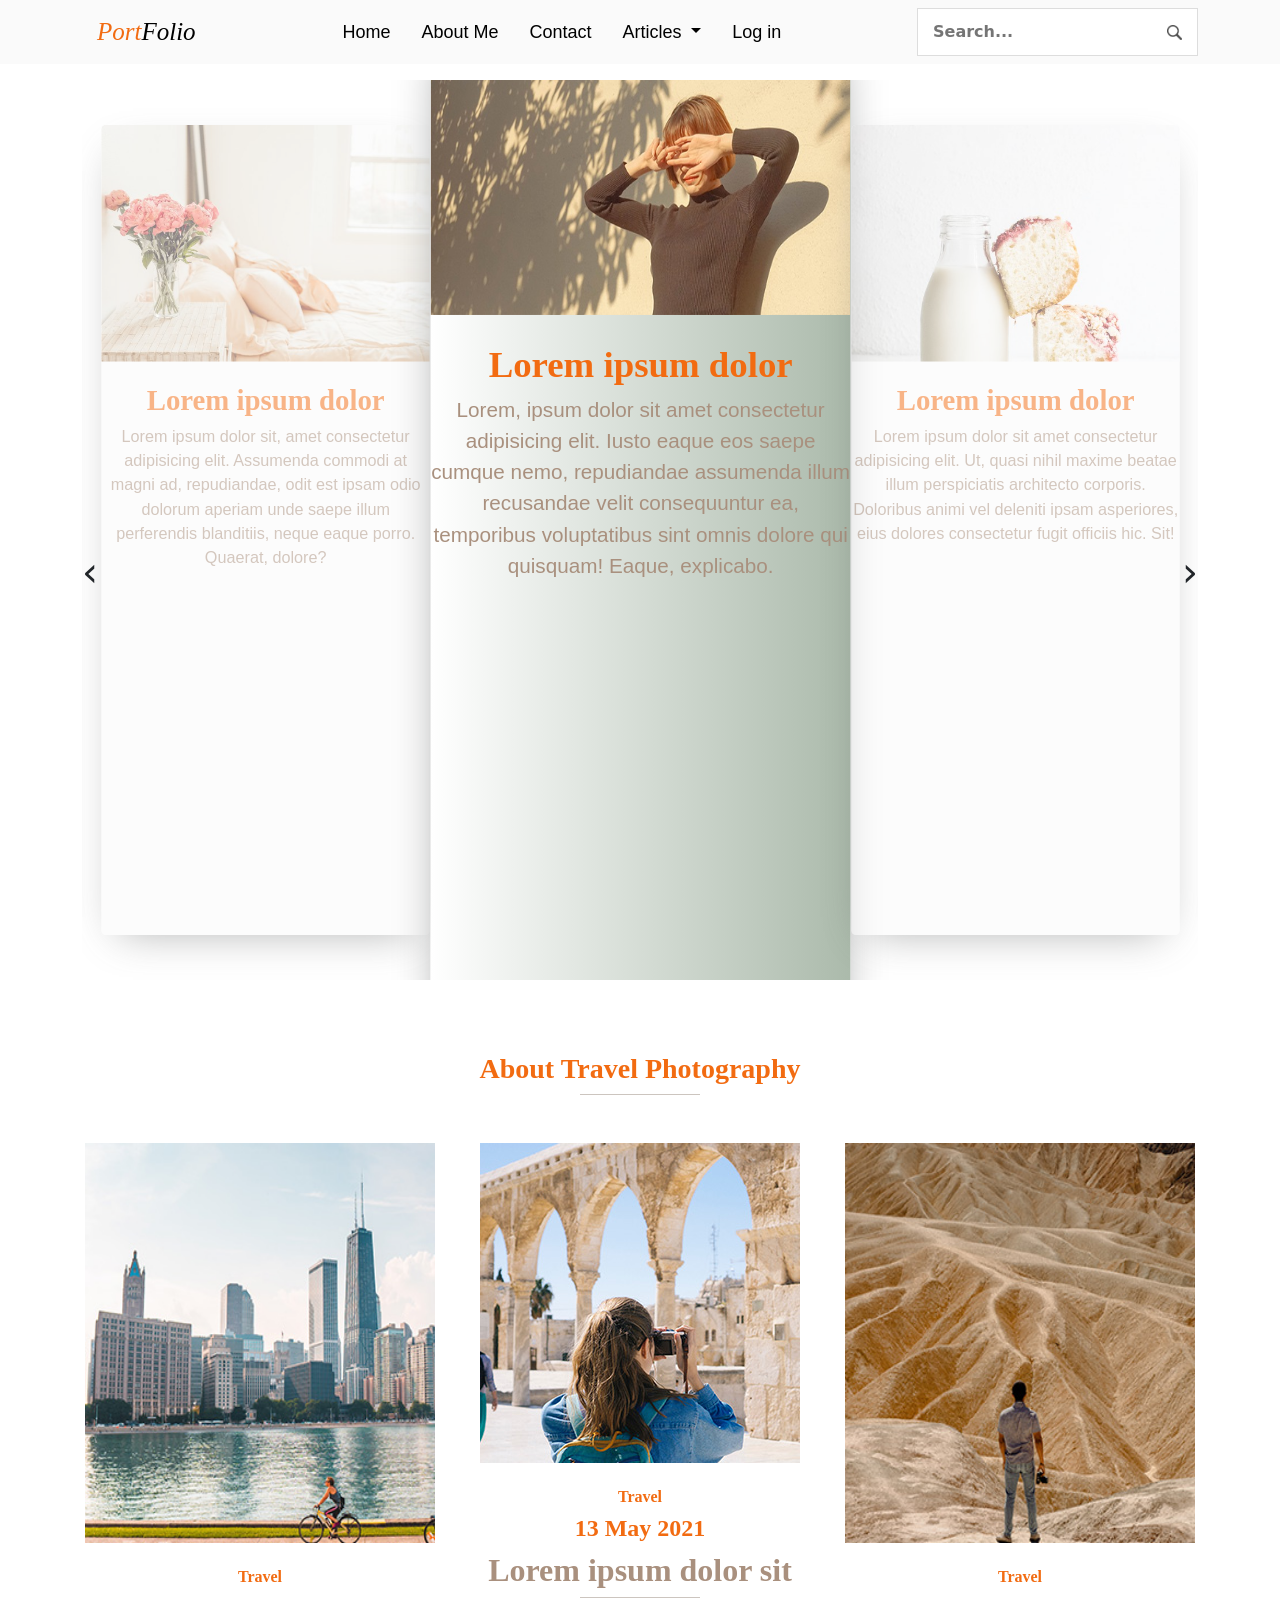
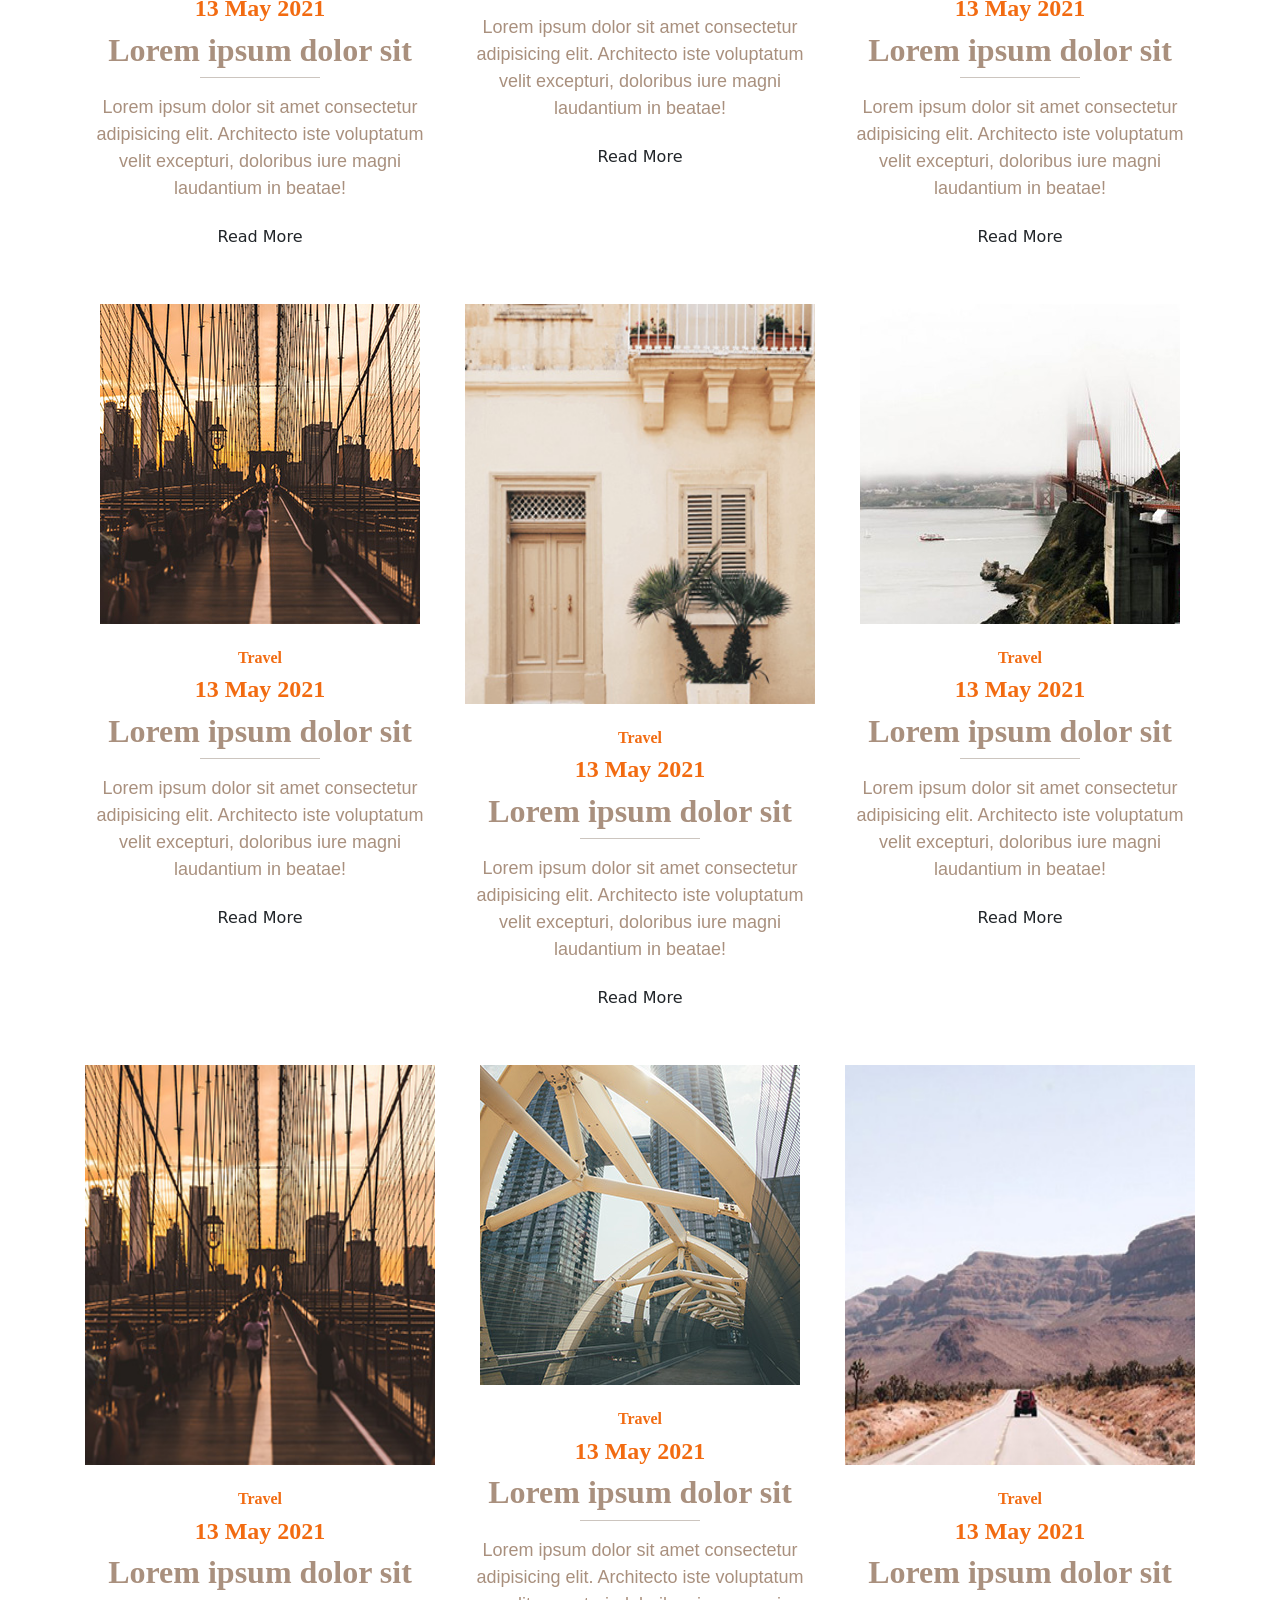
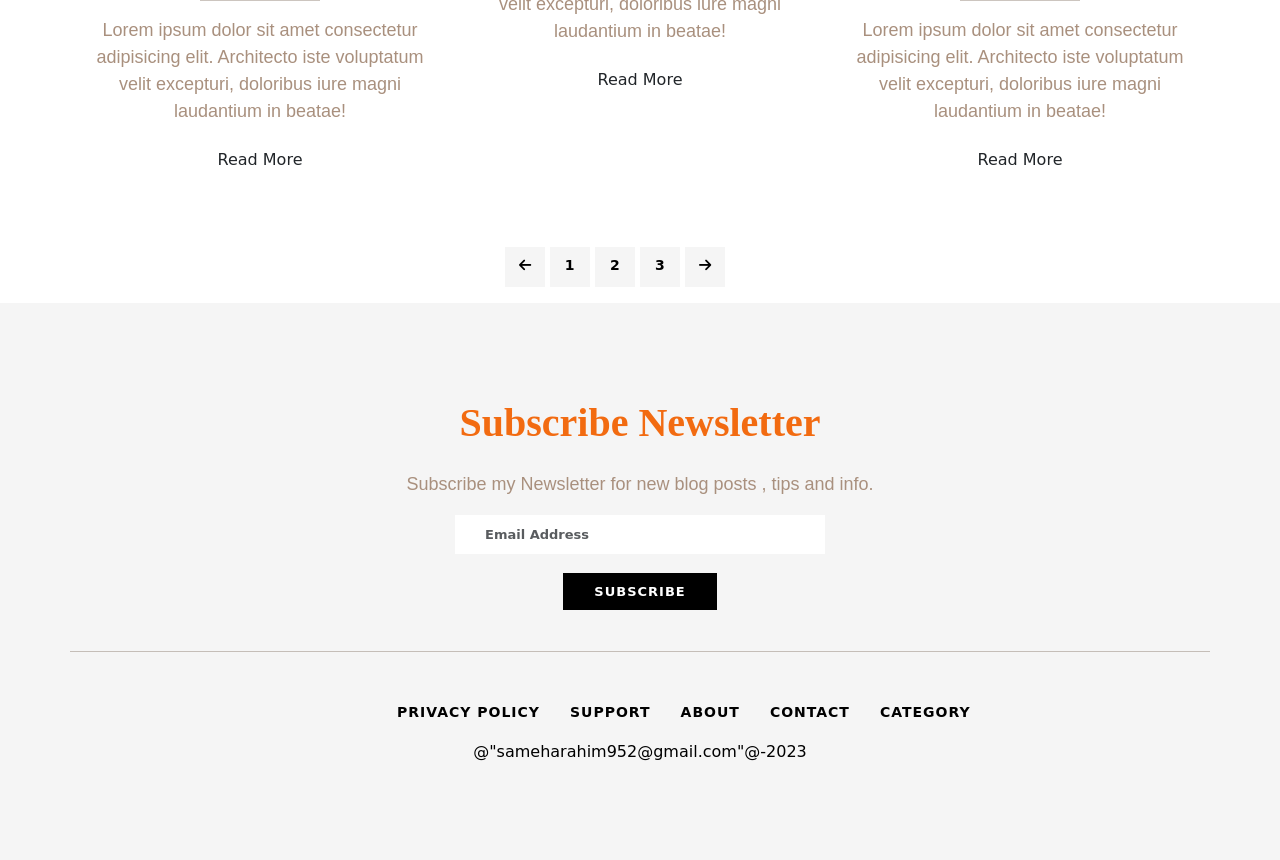
<file: index.html>
<!doctype html>
<html lang="en">
  <head>
    <meta charset="utf-8">
    <meta name="viewport" content="width=device-width, initial-scale=1">
    <title>iportfolio</title>
    <link rel="stylesheet" href="https://cdnjs.cloudflare.com/ajax/libs/font-awesome/6.4.0/css/all.min.css" integrity="sha512-iecdLmaskl7CVkqkXNQ/ZH/XLlvWZOJyj7Yy7tcenmpD1ypASozpmT/E0iPtmFIB46ZmdtAc9eNBvH0H/ZpiBw==" crossorigin="anonymous" referrerpolicy="no-referrer" />
    <link rel="stylesheet" href="https://cdnjs.cloudflare.com/ajax/libs/font-awesome/6.4.0/css/all.min.css" integrity="sha512-iecdLmaskl7CVkqkXNQ/ZH/XLlvWZOJyj7Yy7tcenmpD1ypASozpmT/E0iPtmFIB46ZmdtAc9eNBvH0H/ZpiBw==" crossorigin="anonymous" referrerpolicy="no-referrer" />
    <link rel="stylesheet" href="https://cdnjs.cloudflare.com/ajax/libs/font-awesome/6.4.0/css/all.min.css" integrity="sha512-iecdLmaskl7CVkqkXNQ/ZH/XLlvWZOJyj7Yy7tcenmpD1ypASozpmT/E0iPtmFIB46ZmdtAc9eNBvH0H/ZpiBw==" crossorigin="anonymous" referrerpolicy="no-referrer" />
    <link href="https://cdn.jsdelivr.net/npm/bootstrap@5.2.3/dist/css/bootstrap.min.css" rel="stylesheet" integrity="sha384-rbsA2VBKQhggwzxH7pPCaAqO46MgnOM80zW1RWuH61DGLwZJEdK2Kadq2F9CUG65" crossorigin="anonymous">
    <link rel="stylesheet" href="css/owl.carousel.min.css">
    <link rel="stylesheet" href="css/style.css">
    
   
  </head>
  <body onload="myfuntion()">
    <header class="navigation sticky-top">
      <div class="">
        <nav class="navbar navbar-expand-lg">
          <div class="heading container">
            <a class="logo navbar-brand" href="#">
              Port<span>Folio</span>
            </a>
            <button class="navbar-toggler" type="button" data-bs-toggle="collapse" data-bs-target="#navbarSupportedContent" aria-controls="navbarSupportedContent" aria-expanded="false" aria-label="Toggle navigation">
              <span class="navbar-toggler-icon"></span>
            </button>
            <div class="collapse navbar-collapse" id="navbarSupportedContent">
              <ul class="navbar-nav me-auto mb-2 mb-lg-0 mx-auto">
                <li class="nav-item">
                  <a class="nav-link" aria-current="page" href="index.html">Home</a>
                </li>
                <li class="nav-item">
                  <a class="nav-link" href="about.html">About Me</a>
                </li>
               
                <li class="nav-item">
                  <a class="nav-link" href="contact.html">Contact</a>
                </li>
                <li class="nav-item dropdown">
                  <a class="nav-link dropdown-toggle" href="article.html" role="button" data-bs-toggle="dropdown" aria-expanded="false">
                  Articles
                  </a>
                  <ul class="dropdown-menu">
                    <li><a class="dropdown-item" href="article.html">Travel</a></li>
                    <li><a class="dropdown-item" href="article.html">Lifestyle</a></li>
                    <li><a class="dropdown-item" href="article.html">Cruises</a></li>
                  </ul>
                </li>
                <li class="nav-item">
                  <a class="nav-link" href="login.html">Log in</a>
                </li>
                
              </ul>
              
                
              <form action="#!" class="search order-lg-3 order-md-2 order-3 ml-auto">
                <input id="search-query" name="s" type="search" placeholder="Search..." autocomplete="off">
              </form>
              
            </div>
          </div>
        </nav>
      </div>
    </header>


    <section id="slider" class="mt-3">
      <div class="container">
        <div class="slider">
          <div class="owl-carousel">
            <div class="slider-card">
              <div class="d-flex justify-contant-center align-item-center mb-4">
                <img src="image/bg-bannerx.jpg" alt="">
              </div>
              <h2>Lorem ipsum dolor</h2>
              <p>Lorem, ipsum dolor sit amet consectetur adipisicing elit. Iusto eaque eos saepe cumque nemo, repudiandae assumenda illum recusandae velit consequuntur ea, temporibus voluptatibus sint omnis dolore qui quisquam! Eaque, explicabo.</p>
            </div>
            <div class="slider-card">
              <div class="d-flex justify-contant-center align-item-center mb-4">
                <img src="image/img-2.jpg" alt="">
              </div>
              <h2>Lorem ipsum dolor</h2>
              <p>Lorem ipsum dolor sit amet consectetur adipisicing elit. Ut, quasi nihil maxime beatae illum perspiciatis architecto corporis. Doloribus animi vel deleniti ipsam asperiores, eius dolores consectetur fugit officiis hic. Sit!</p>
            </div>
            <div class="slider-card">
              <div class="d-flex justify-contant-center align-item-center mb-4">
                <img src="image/img-5.jpg" alt="">
              </div>
              <h2>Lorem ipsum dolor</h2>
              <p>Lorem ipsum dolor sit amet consectetur adipisicing elit. Delectus fuga tempora eum voluptatibus aperiam qui, sequi dolor saepe ipsam, architecto inventore nisi! Ipsum nam expedita a, eligendi impedit consectetur repellat.</p>
            </div>
            <div class="slider-card">
              <div class="d-flex justify-contant-center align-item-center mb-4">
                <img src="image/img-1.jpg" alt="">
              </div>
              <h2>Lorem ipsum dolor</h2>
              <p>Lorem ipsum dolor sit, amet consectetur adipisicing elit. Assumenda commodi at magni ad, repudiandae, odit est ipsam odio dolorum aperiam unde saepe illum perferendis blanditiis, neque eaque porro. Quaerat, dolore?</p>
            </div>
          </div>
        </div>
      </div>

    </section>


    <section class="about_travel">
      <h3 class="travel_heading mt-5 text-center">About Travel Photography</h3><hr>
      <div class="container">
        <div class="row">
          <div class="col-sm-5 col-lg-4 col-md-4 text-center pt-5 d-flex">
            <article class="text-center">
              <img src="image/f1.jpg" alt="" width="350px" height="400px">
              <h6 class="mt-4">Travel</h6>
              <a href="">
                <h4>13 May 2021</h4>
               </a>
               <h2><a href="" class="post-title">
                Lorem ipsum dolor sit
               </a></h2>
               <hr>
               <p class="mt-3"><a href="" class="post-title">
                Lorem ipsum dolor sit amet consectetur adipisicing elit. Architecto iste voluptatum velit excepturi, doloribus iure magni laudantium in beatae!
               </a></p>
              <button class="btn btn-transparent">Read More</button>
            </article>
          </div>
          <div class="col-sm-5 col-lg-4 col-md-4 text-center pt-5 d-flex">
            <article class="text-center">
              <img src="image/f2.jpg" alt="">
              <h6 class="mt-4">Travel</h6>
              <a href="">
                <h4>13 May 2021</h4>
               </a>
               <h2><a href="" class="post-title">
                Lorem ipsum dolor sit
               </a></h2>
               <hr>
               <p class="mt-3"><a href="" class="post-title">
                Lorem ipsum dolor sit amet consectetur adipisicing elit. Architecto iste voluptatum velit excepturi, doloribus iure magni laudantium in beatae!
               </a></p>
              <button class="btn btn-transparent">Read More</button>
            </article>
          </div>
          <div class="col-sm-5 col-lg-4 col-md-4 text-center pt-5 d-flex">
            <article class="text-center">
              <img src="image/f7.jpg" alt="" width="350px" height="400px">
              <h6 class="mt-4">Travel</h6>
              <a href="">
                <h4>13 May 2021</h4>
               </a>
               <h2><a href="" class="post-title">
                Lorem ipsum dolor sit
               </a></h2>
               <hr>
               <p class="mt-3"><a href="" class="post-title">
                Lorem ipsum dolor sit amet consectetur adipisicing elit. Architecto iste voluptatum velit excepturi, doloribus iure magni laudantium in beatae!
               </a></p>
              <button class="btn btn-transparent">Read More</button>
            </article>
          </div>
          <div class="col-sm-5 col-lg-4 col-md-4 text-center pt-5 d-flex">
            <article class="text-center">
              <img src="image/f8.jpg" alt="">
              <h6 class="mt-4">Travel</h6>
              <a href="">
                <h4>13 May 2021</h4>
               </a>
               <h2><a href="" class="post-title">
                Lorem ipsum dolor sit
               </a></h2>
               <hr>
               <p class="mt-3"><a href="" class="post-title">
                Lorem ipsum dolor sit amet consectetur adipisicing elit. Architecto iste voluptatum velit excepturi, doloribus iure magni laudantium in beatae!
               </a></p>
              <button class="btn btn-transparent">Read More</button>
            </article>
          </div>
          <div class="col-sm-5 col-lg-4 col-md-4 text-center pt-5 d-flex">
            <article class="text-center">
              <img src="image/f5.jpg" alt="" width="350px" height="400px">
              <h6 class="mt-4">Travel</h6>
              <a href="">
                <h4>13 May 2021</h4>
               </a>
               <h2><a href="" class="post-title">
                Lorem ipsum dolor sit
               </a></h2>
               <hr>
               <p class="mt-3"><a href="" class="post-title">
                Lorem ipsum dolor sit amet consectetur adipisicing elit. Architecto iste voluptatum velit excepturi, doloribus iure magni laudantium in beatae!
               </a></p>
              <button class="btn btn-transparent">Read More</button>
            </article>
          </div>
          <div class="col-sm-5 col-lg-4 col-md-4 text-center pt-5 d-flex">
            <article class="text-center">
              <img src="image/f6.jpg" alt="">
              <h6 class="mt-4">Travel</h6>
              <a href="">
                <h4>13 May 2021</h4>
               </a>
               <h2><a href="" class="post-title">
                Lorem ipsum dolor sit
               </a></h2>
               <hr>
               <p class="mt-3"><a href="" class="post-title">
                Lorem ipsum dolor sit amet consectetur adipisicing elit. Architecto iste voluptatum velit excepturi, doloribus iure magni laudantium in beatae!
               </a></p>
              <button class="btn btn-transparent">Read More</button>
            </article>
          </div>
          <div class="col-sm-5 col-lg-4 col-md-4 text-center pt-5 d-flex">
            <article class="text-center">
              <img src="image/f8.jpg" alt="" width="350px" height="400px">
              <h6 class="mt-4">Travel</h6>
              <a href="">
                <h4>13 May 2021</h4>
               </a>
               <h2><a href="" class="post-title">
                Lorem ipsum dolor sit
               </a></h2>
               <hr>
               <p class="mt-3"><a href="" class="post-title">
                Lorem ipsum dolor sit amet consectetur adipisicing elit. Architecto iste voluptatum velit excepturi, doloribus iure magni laudantium in beatae!
               </a></p>
              <button class="btn btn-transparent">Read More</button>
            </article>
          </div>
          <div class="col-sm-5 col-lg-4 col-md-4 text-center pt-5 d-flex">
            <article class="text-center">
              <img src="image/f9.jpg" alt="">
              <h6 class="mt-4">Travel</h6>
              <a href="">
                <h4>13 May 2021</h4>
               </a>
               <h2><a href="" class="post-title">
                Lorem ipsum dolor sit
               </a></h2>
               <hr>
               <p class="mt-3"><a href="" class="post-title">
                Lorem ipsum dolor sit amet consectetur adipisicing elit. Architecto iste voluptatum velit excepturi, doloribus iure magni laudantium in beatae!
               </a></p>
              <button class="btn btn-transparent">Read More</button>
            </article>
          </div>
          <div class="col-sm-5 col-lg-4 col-md-4 text-center pt-5 d-flex">
            <article class="text-center">
              <img src="image/f12.jpg" alt="" width="350px" height="400px">
              <h6 class="mt-4">Travel</h6>
             <a href="">
              <h4>13 May 2021</h4>
             </a>
             <h2><a href="" class="post-title">
              Lorem ipsum dolor sit
             </a></h2>
             <hr>
             <p class="mt-3"><a href="" class="post-title">
              Lorem ipsum dolor sit amet consectetur adipisicing elit. Architecto iste voluptatum velit excepturi, doloribus iure magni laudantium in beatae!
             </a></p>
              <button class="btn btn-transparent">Read More</button>
            </article>
          </div>
        </div>
      </div>
    </section>

   <!-- pagination -->
   <div class="pagination mt-5">
    <div class="container">
      <div class="row">
        <div class="col-md-12">
          <ul class="list-line">
            <li class="list-line-item">
              <a href="contact.html"><i class="fa-solid fa-arrow-left"></i></a>
            </li>
            <li class="list-line-item">
              <a href="about.html">1</a>
            </li>
            <li class="list-line-item">
              <a href="contact.html">2</a>
            </li>
            <li class="list-line-item">
              <a href="article.html">3</a>
            </li>
            <li class="list-line-item">
              <a href="index.html">
                <i class="fa-solid fa-arrow-right"></i>
              </a>
            </li>
          </ul>
        </div>
      </div>
    </div>
   </div>

   <!-- footer strat -->
   <div class="footer section-padding gray-bg pb-5">
    <div class="container">
      <div class="row justify-contant-center text-center">
        <div class="col-md-12 mt-5">
          <h1 class="text-center mt-5 mx-auto">Subscribe Newsletter</h1>
        </div>
        <div class="form-group">
          <p class="mt-3">Subscribe my Newsletter for new blog posts , tips and info.</p>
        </div>
        <div class="form-group form-row align-item-center mb-0">
          <div class="col-sm-9 col-lg-4 mx-auto">
            <input type="email" class="form-control" placeholder="Email Address">
          </div>
        </div>
        <div class="col-sm-3 mx-auto mt-4">
          <a href="" class="btn btn-dark">Subscribe</a>
        </div>
        <hr class="heding_row mt-5">
        <div class="col-lg-12 mx-auto mt-5">
          <ul class="list-inline text-center d-flex">
            <li class="list-line-item"><a href="">Privacy Policy</a></li>
            <li class="list-line-item"><a href="">Support</a></li>
            <li class="list-line-item"><a href="about.html">About</a></li>
            <li class="list-line-item"><a href="contact.html">Contact</a></li>
            <li class="list-line-item"><a href="article.html">Category</a></li>
          </ul>
        </div>
        <div class="col-lg-6 mx-auto pb-5">
          <div class="footer-btm">
            <a href="">@"sameharahim952@gmail.com"@-2023</a>
          </div>
      </div>
    </div>
   </div>
  
   <!-- footer end -->
   
    <div id="preloader">
     <div class="line"></div>
    </div>
     

    
    
    <script src="https://cdn.jsdelivr.net/npm/bootstrap@5.2.3/dist/js/bootstrap.bundle.min.js" integrity="sha384-kenU1KFdBIe4zVF0s0G1M5b4hcpxyD9F7jL+jjXkk+Q2h455rYXK/7HAuoJl+0I4" crossorigin="anonymous"></script>
    <script src="js/JS.js"></script>
    <script src="js/owl.carousel.min.js"></script>
    <script>
      var preloader = document.getElementById('preloader');
      function myfuntion(){
        preloader.style.display = 'none';
      }
      
    </script>
    <script>
      $(document).ready(function(){
        $('.owl-carousel').owlCarousel({
    loop:true,
    margin:10,
    center:true,
    nav:true,
    responsiveClass:true,
    responsive:{
        0:{
            items:1,

        },
        600:{
            items:3,
        },
        1000:{
            items:3,

        }
    }
})
      })
    </script>

  </body>
</html>
</file>
<file: css/style.css>
.body{
    line-height: 1.6;
    font-size: 18px;
    font-family: "Work sans",sans-serif,;
    color: rgb(15, 15, 15);
    background:  rgb(15, 15, 15);
    -webkit-font-smoothing: antialiased;
}
:root {
    --font-default: "Open Sans", system-ui, -apple-system, "Segoe UI", Roboto, "Helvetica Neue", Arial, "Noto Sans", "Liberation Sans", sans-serif, "Apple Color Emoji", "Segoe UI Emoji", "Segoe UI Symbol", "Noto Color Emoji";
    --font-primary: "Work sans", sans-serif;
    --font-secondary: "Cardo", sans-serif;
  }
  
  /* Colors */
  :root {
    --color-default: #fafafa;
    --color-primary:  #A9907E;
    --color-secondary: #f26b11;
    --color-dark: #000000;
    --color-info: #2CD3E1;
  }
  
  :root {
    scroll-behavior: smooth;
  }
  p, .paragraph {
    font-weight: 500;
    font-size: 18px;
    line-height: 1.5;
    font-family: "Open Sans", sans-serif;
    color: var(--color-primary);
  }
  h1, h2, h3, h4, h5, h6 {
    color: var(--color-secondary);
    font-family: "hanskendrick";
    font-weight: 600;
    line-height: 1.2;
  }
  hr{
    width: 120px;
    margin: auto;
    font-weight: 600;
    color: rgb(53, 26, 1);
    /* height: 5px; */
  }
  .btn:hover{
    color: var(--color-secondary);
  }
  a{
    text-decoration: none;
  }
  .post-title{
    color: var(--color-primary);
  display: inline;
  text-decoration: none;
  background-image: linear-gradient(#3dd9ea, #3dd9ea);
  background-position: 0% 80%;
  background-repeat: no-repeat;
  background-size: 0% 8px;
  transition: background-size 0.3s;
  }
  .post-title-sm {
    background-size: 0% 3px;
  }
  
  a.post-title:hover {
    color: var(--color-dark);
    background-size: 100% 8px;
  }
  
  a.post-title-sm:hover {
    background-size: 100% 3px;
  }
  
@media (max-width: 480px){
  .slider-card{
    width: 10%;
    height: 10vh;
  }
}
@media (max-width: 576px){
  .slider-card{
    width: 100%;
    height: 50vh;
  }
}
@media (max-width: 768px){
  .slider-card{
    width: 100%;
    height: 45vh;
  }
}
@media (min-width: 992px){
  .slider-card{
    width: 100%;
    height: 100vh;
  }
}
@media (min-width: 1200px){
  .slider-card{
    width: 100%;
    height: 100vh;
  }
}

 
  


  /* navabar */
.heading .logo{
  font-family: 'Lobster', cursive;
  font-weight: 500;
  font-style: italic;
  font-size: 25px;
  color: var(--color-secondary);
  margin-left: 15px;
 

}

.heading .logo span{
  color: var(--color-dark);
}

.navigation{
  /* left: 0;
  right: 0; */
  padding: 0 50px 0 50px;
  transition: all 0.4s ease-in-out;
  background: var(--color-default);
}
.navigation ul li{
  font-family: "Open Sans", sans-serif;
    font-size: 18px;
    padding: 0 10px 0 5px;
    margin-left: 0 15px 0 15px;
   
    
} 
.navigation ul li a{
    color: var(--color-dark);
    transition: all 0.2s;
}
.navigation ul li a:hover{
  color: var(--color-secondary);
}
.navigation .search input {
  background: url([data-uri]) 6px 5px no-repeat #fff;
  width: 100%;
  border: none;
  padding: 11px 40px 11px 15px;
  border-radius: 0;
  background-size: 15px;
  background-position: calc(100% - 15px) center;
  border: 1px solid #ddd;
  font-family: var(--font-default);
  font-weight: 600;
}
.navigation .search input:hover{
  color: var(--color-dark);
}


.dropdown{
  position: relative;
  display: inline-block;
}
.dropdown-menu{
  display: none;
  position: absolute;
  min-width: 160px;
  box-shadow: 0px 8px 16px 0px rgba(0,0,0,0.2);
  padding: 12px 16px;
  z-index: 1;
}
.dropdown:hover .dropdown-menu{
  display: block;
}
/* Section part */

/* Section part end */
.slider{
  position: relative;
}
.slider .owl-item.active.center .slider-card{
  transform: scale(1.15);
  opacity: 1;
  background: #abbaab;  /* fallback for old browsers */
background: -webkit-linear-gradient(to right, #ffffff, #abbaab);  /* Chrome 10-25, Safari 5.1-6 */
background: linear-gradient(to right, #ffffff, #abbaab); /* W3C, IE 10+/ Edge, Firefox 16+, Chrome 26+, Opera 12+, Safari 7+ */

}

.slider-card{
  background: var(--color-default);
  border-radius: 5px;
  /* margin-top: 20px; */
  box-shadow: 0 15px 45px -20px #575959;
  text-align: center;
  transform: scale(0.9);
  opacity: 0.5;
  transition: 0.3s;
}
.slider-card img{
  border-radius: 5px 5px 0px 0px;
 
}
.owl-nav .owl-next{
  position: absolute;
  top: calc(50%-25px);
  right: 0;
  opacity: 1;
  z-index: 1;
  top: 50%;
  font-size: 40px !important;
}
.owl-nav .owl-prev{
  position: absolute;
  top: calc(50%-25px);
  left: 0;
  opacity: 1;
  z-index: 1;
  top: 50%;
  font-size: 40px !important;
}
/* pagination start */
/* .pagination .list-line .list-line-item{
  display: inline-block;
  text-decoration: none;
  margin: 0 10px 0 10px;
  width: 40px;
  height: 40px;
  background: var(--color-default);
} */
.pagination ul{
  margin-left: 35%;
  margin-top: 20px;
}
.pagination ul li{
  text-decoration: none;
  display: inline;
}
.pagination ul li a {
  width: 40px;
  height: 40px;
  background: #f5f5f5;
  display: inline-block;
  text-align: center;
  font-weight: 600;
  padding-top: 8px;
  font-size: 14px;
  color: var(--color-dark);
  transition: all 0.2s;
  font-weight: bold;
}
.pagination ul li a:hover{
  color: var(--color-secondary);
}

/* Article start */
.card{
  border: 0;
  position: relative;
}
.article-card{
  padding: 30px;
  border-radius: 0;
  box-shadow: 0 5px 25px rgba(0, 0, 0, 0.05);
}

/* Article end */

/* footer start */

.footer{
  background: #f5f5f5
}
.footer .form-control{
  border-radius: 0px;
  padding: 10px 30px;
  padding-top: 10px;
  padding-bottom: 10px;
  font-weight: 600;
  font-size: 13px;
  border: 1px solid transparent;
}
.footer .btn{
  border-radius: 0px;
padding: 10px 30px;
  padding-top: 10px;
  padding-bottom: 10px;
font-weight: 600;
text-transform: uppercase;
color: #fff;
transition: 350ms;
letter-spacing: 1px;
font-size: 13px;
border: 1px solid transparent;
display: flex;
text-align: center;
margin: auto;
}
.footer .btn-dark{
  background: var(--color-dark);
  display: inline;
}
.footer-btm a{
  color: var(--color-dark);
}
.list-inline{
  list-style: none;
  padding-left: 0;
  margin-left: 300px;
  
}
.list-inline-item{
  display: flex;
}
.list-inline li a{
  text-transform: uppercase;
  font-size: 14px;
  letter-spacing: 1px;
  font-weight: 700;
  padding: 0 15px 0 15px;
  color: var(--color-dark);
  
  
}
/* .section_part{
  margin-left: 25%;
} */
/* Contact start */
.contact_part{
  background-image: url(.././image/bg-fashion.jpg);
  width: 100%;
  height: 100vh;
  background-size: cover;
  background-repeat: no-repeat;
}
.contact_box{
  width: 55rem;
}

.contact_box .box{
  background: #e5e5e5;
border-radius: 6px;
box-shadow: 0 5px 25px rgba(0, 0, 0, 0.05);
margin: 0 0 2em 0;
padding: 3em;
margin-top: 100px;
}
.contact_box input,textarea{
  width: 100%;
  height: 3rem;
}
.contact_box textarea{
  padding: 5.75em 1em;
}
.btn_box{
  color: var(--color-default);
  margin-left: 40%;
  background-color: var(--color-secondary);
}
.btn_box1{
  color: var(--color-default);
  background-color: var(--color-secondary);
}
/* Contact end */
/* login start */
.login_box{
  background: #e5e5e5;
  box-shadow: 0 5px 25px rgba(0, 0, 0, 0.05);
  border-radius: 6px;
}
/* login end  */
/* footer end */



/* pagination end */
/* preloder */
#preloader{
    background: #fff url(.././image/preloader.gif) no-repeat center;
    background-size: 25%;
    height: 100vh;
    width: 100%;
    position: fixed;
    z-index: 9999;
    font-size: 30px; 
}
</file>
